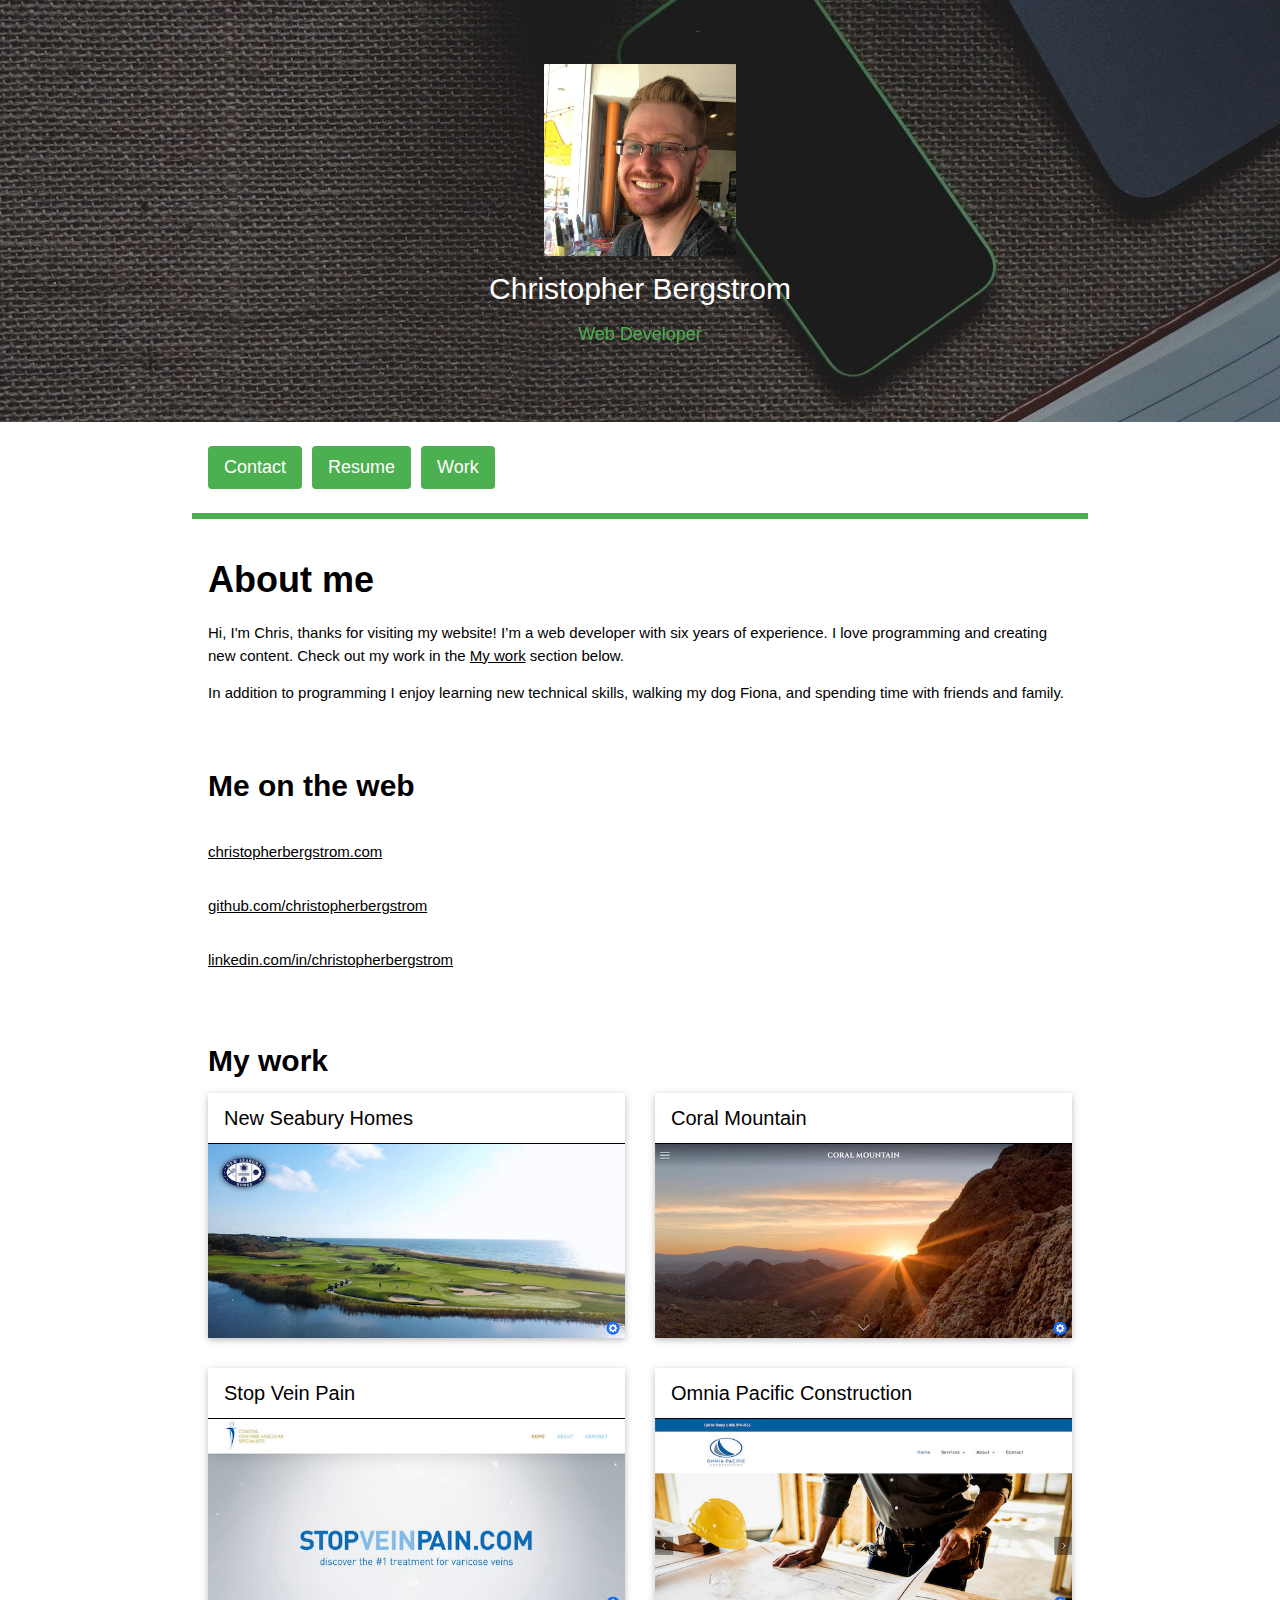
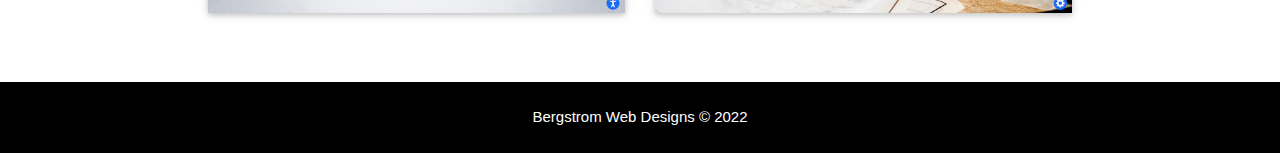
<file: index.html>
<!doctype html>
<html lang="en">

<head>
  <!-- Google tag (gtag.js) -->
  <script async src="https://www.googletagmanager.com/gtag/js?id=G-S7VCXJXE9Y"></script>
  <script>
    window.dataLayer = window.dataLayer || [];
    function gtag() { dataLayer.push(arguments); }
    gtag('js', new Date());

    gtag('config', 'G-S7VCXJXE9Y');
  </script>
  <!-- Required meta tags -->
  <meta charset="utf-8">
  <meta name="viewport" content="width=device-width, initial-scale=1.0, shrink-to-fit=no">
  <meta name="title" content="Christopher Bergstrom">
  <meta name="description" content="Hi I'm Chris, I'm a web developer with six years of experience. Click the link and see my work.">
  <meta name="author" content="Christopher Bergstrom">
  <link rel="stylesheet" type="text/css" href="css/w3.css" />
  <link rel="stylesheet" type="text/css" href="css/index.css" />
  <!-- <link rel="stylesheet" type="text/css" href="libraries/font-awesome-4.6.3/css/font-awesome.min.css"/> -->
  <link rel="icon" href="images/favicon.ico" type="image/ico" sizes="16x16" />
  <title>Christopher Bergstrom</title>
  <script src="libraries/jquery-3.2.1.min.js" type="text/javascript" language="javascript"></script>
  <!-- <script src="js/index.js"></script> -->
  <script src="js/scroll.js"></script>
  <!-- <script src="js/resize.js"></script> -->
  <!-- <script src="js/hover.js"></script> -->
  <!-- <script src="js/validate.js"></script> -->
  <!-- <script src="js/dropdown.js"></script> -->
  <script src="js/font.js"></script>
</head>

<body>
  <div class="wrapper">
    <!-- header -->
    <header class="w3-center w3-mobile w3-black w3-padding-64">
      <div class="imgOfMe"></div>
      <div class="container title">
        <p class="w3-mobile">Christopher Bergstrom</p>
        <p class="w3-mobile w3-text-green">Web Developer</p>
      </div>
    </header>
    <main>

      <!-- contact me -->
      <section class="cb-menu w3-container w3-mobile w3-padding-24 nameContact width w3-bottombar w3-border-green">
        <!-- <div class="w3-mobile">Chris is available for hire</div> -->
        <a class="w3-mobile w3-button w3-round w3-green topBtns" href="mailto:chrisrbergstrom@gmail.com" title="Email me"><i class="fas fa-envelope"></i></i> Contact</a>
        <a class="w3-mobile w3-button w3-round w3-green topBtns" href="pdf/Resume-8-2-22.pdf" target="_blank" title="Open my resume"><i class="fas fa-file-pdf"></i> Resume</a>
        <a id="myWorkLinkNav" class="w3-mobile w3-button w3-round w3-green topBtns" href="#myWork" title="My Work"><i class="fas fa-code"></i></i> Work</a>
      </section>
      <!-- about me -->
      <section class="cb-about w3-container width w3-padding-24 w3-mobile">
        <h1 class="titles">About me</h1>
        <p>
          Hi, I'm Chris, thanks for visiting my website! I’m a web developer with six years of experience. I love programming and creating new content. Check out my work in the <a href="#myWork" id="myWorkLink" title="My Work">My work</a> section below.
        </p>
        <p>
          In addition to programming I enjoy learning new technical skills, walking my dog Fiona, and spending time with friends and family.
        </p>
      </section>
      <!-- web links -->
      <section class="w3-container width w3-padding-24 w3-mobile">
        <h2 class="titles">Me on the web</h2>
        <div><i class="fas fa-globe-americas w3-xxlarge"></i> <a target="_blank" href="http://christopherbergstrom.com" title="My personal website">christopherbergstrom.com</a></div>
        <div><i class="fab fa-github w3-xxlarge"></i> <a target="_blank" href="https://github.com/christopherbergstrom" title="My github page">github.com/christopherbergstrom</a></div>
        <div><i class="fab fa-linkedin w3-xxlarge"></i> <a target="_blank" href="https://www.linkedin.com/in/christopherbergstrom/" title="My linkedin page">linkedin.com/in/christopherbergstrom</a></div>
      </section>
      <!-- work examples -->
      <section class="w3-container width w3-padding-24 w3-mobile">
        <h2 id="myWork" class="titles">My work</h2>
        <div class="cb-grid">
          <div class="w3-card">
            <div class="cb-card-title w3-container">
              <h4>New Seabury Homes</h4>
            </div>
            <a href="https://www.newseaburyhomescapecod.com" target="_blank" rel="noreferrer">
              <img src="./images/newseaburyhomescapecod.jpg" title="New Seabury Homes" alt="New Seabury Homes">
            </a>
          </div>
          <div class="w3-card">
            <div class="cb-card-title w3-container">
              <h4>Coral Mountain</h4>
            </div>
            <a href="https://www.coralmountainhome.com" target="_blank" rel="noreferrer">
              <img src="./images/coralmountain.jpg" title="Coral Mountain" alt="Coral Mountain">
            </a>
          </div>
          <div class="w3-card">
            <div class="cb-card-title w3-container">
              <h4>Stop Vein Pain</h4>
            </div>
            <a href="https://www.stopveinpain.com" target="_blank" rel="noreferrer">
              <img src="./images/stopveinpain.jpg" title="Stop Vein Pain" alt="Stop Vein Pain">
            </a>
          </div>
          <div class="w3-card">
            <div class="cb-card-title w3-container">
              <h4>Omnia Pacific Construction</h4>
            </div>
            <a href="https://www.omniapacific.com" target="_blank" rel="noreferrer">
              <img src="./images/omniapacific.jpg" title="Omnia Pacific Construction" alt="Omnia Pacific Construction">
            </a>
          </div>
        </div>
      </section>
    </main>
    <!-- footer -->
    <footer class="w3-padding-24 w3-mobile w3-center w3-black"><a href="https://bergstromwebdesigns.com"></a>Bergstrom Web Designs &copy; 2022</footer>
  </div>
</body>

</html>
</file>
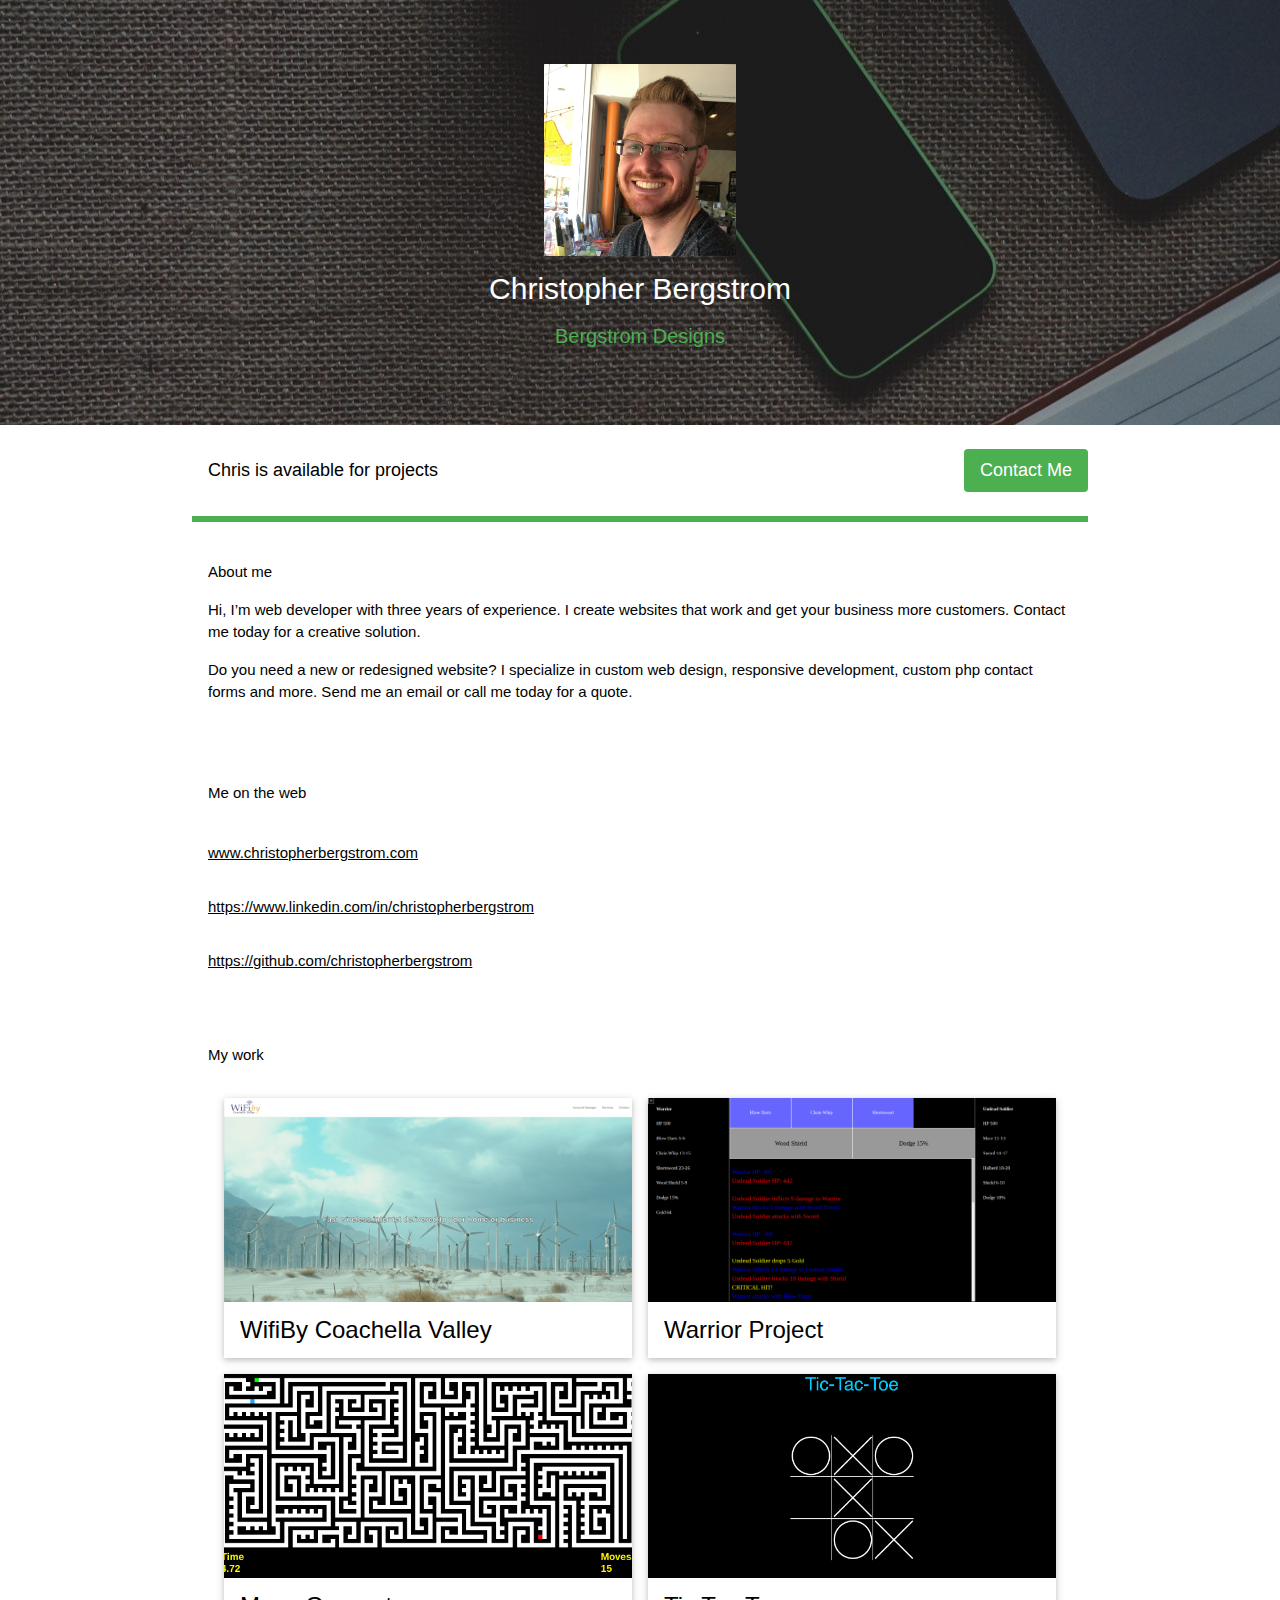
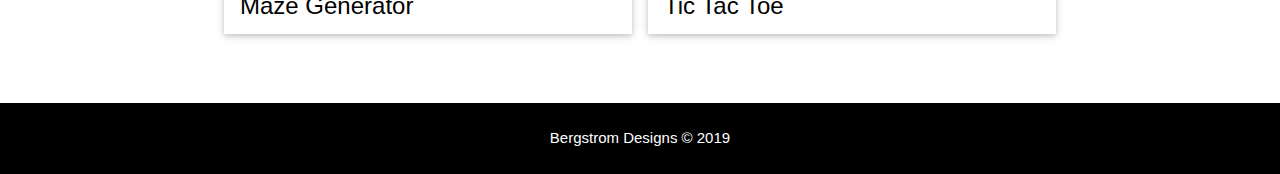
<file: index copy.html>
<!doctype html>
<html lang="en">
  <head>
    <!-- Required meta tags -->
    <meta charset="utf-8">
    <meta name="viewport" content="width=device-width, initial-scale=1.0, shrink-to-fit=no">
    <link rel="stylesheet" type="text/css" href="css/w3.css"/>
    <link rel="stylesheet" type="text/css" href="css/index.css"/>
    <link rel="icon" href="images/favicon.ico" type="image/ico" sizes="16x16"/>
    <title>Christopher Bergstrom</title>
    <script src="libraries/jquery-3.2.1.min.js" type="text/javascript" language="javascript"></script>
    <!-- <script src="js/index.js"></script> -->
    <!-- <script src="js/scroll.js"></script> -->
    <!-- <script src="js/resize.js"></script> -->
    <!-- <script src="js/hover.js"></script> -->
    <script src="js/font.js"></script>
  </head>
  <body>
    <!-- header -->
    <header class="w3-container w3-center w3-mobile w3-black w3-padding-64">
      <div class="imgOfMe"></div>
      <div class="container title">
        <h2 class="w3-mobile">Christopher Bergstrom</h2>
        <h4 class="w3-mobile w3-text-green">Bergstrom Designs</h4>
      </div>
    </header>
    <!-- contact me -->
    <section class="w3-bar w3-mobile w3-padding-24 nameContact width w3-bottombar w3-border-green">
      <div class="w3-bar-item w3-mobile">Chris is available for projects</div>
      <div class="w3-bar-item w3-right w3-mobile w3-button w3-round w3-green" onclick="document.getElementById('modal').style.display='block'">Contact Me</div>
    </section>
    <!-- about me -->
    <section class="width w3-container w3-padding-24 w3-mobile">
      <p class="titleBig">About me</p>
      <p>
        Hi, I’m web developer with three years of experience. I create websites that work and get your business more customers. Contact me today for a creative solution.
      </p>
      <p>
        Do you need a new or redesigned website? I specialize in custom web design, responsive development, custom php contact forms and more. Send me an email or call me today for a quote. 
      </p>
    </section>
    <!-- web links -->
    <section class="width w3-container w3-padding-24 w3-mobile">
      <p class="titleMedium">Me on the web</p>
      <div><i class="fas fa-globe-americas w3-xxlarge"></i> <a target="_blank" href="www.christopherbergstrom.com">www.christopherbergstrom.com</a></div>
      <div><i class="fab fa-linkedin w3-xxlarge"></i> <a target="_blank" href="https://www.linkedin.com/in/christopherbergstrom/">https://www.linkedin.com/in/christopherbergstrom</a></div>
      <div><i class="fab fa-github w3-xxlarge"></i> <a target="_blank" href="https://github.com/christopherbergstrom">https://github.com/christopherbergstrom</a></div>
    </section>
    <!-- work examples -->
    <section class="width w3-container w3-padding-24 w3-mobile">
      <p class="titleBig">My work</p>
      <div class="w3-row-padding">
        <div class="w3-half w3-margin-top">
          <div class="w3-card">
            <a href="http://wifibycv.com/" target="_blank" class="">
              <div class="wifiBy work"></div>
            </a>
            <div class="w3-container">
              <h3>WifiBy Coachella Valley</h3>
            </div>
          </div>
        </div> 
        <div class="w3-half w3-margin-top">
          <div class="w3-card">
            <a href="warrior/warrior.html" target="_blank" class="">
              <div class="warrior work"></div>
            </a>
            <div class="w3-container">
              <h3>Warrior Project</h3>
            </div>
          </div>
        </div> 
      </div>
      <div class="w3-row-padding">
        <div class="w3-half w3-margin-top">
          <div class="w3-card">
            <a href="maze/maze.html" target="_blank" class="">
              <div class="maze work"></div>
            </a>
            <div class="w3-container">
              <h3>Maze Generator</h3>
            </div>
          </div>
        </div> 
        <div class="w3-half w3-margin-top">
          <div class="w3-card">
            <a href="tic-tac-toe/tic-tac-toe.html" target="_blank" class="">
              <div class="tic-tac-toe work"></div>
            </a>
            <div class="w3-container">
              <h3>Tic Tac Toe</h3>
            </div>
          </div>
        </div> 
      </div>
    </section>
    <!-- footer -->
    <footer class="w3-container w3-padding-24 w3-mobile w3-center w3-black">Bergstrom Designs &copy; 2019</footer>
    <div id="modal" class="w3-modal">
      <div class="w3-modal-content w3-animate-right w3-card-4">
        <span class="w3-button w3-display-topright" onclick="document.getElementById('modal').style.display='none'"><i class="fas fa-times w3-xxlarge"></i></span>
        <div class="w3-container">
          <p><i class="fas fa-envelope w3-xxlarge"></i> <a class="menuItem" href="mailto:christopherrbergstrom@gmail.com">christopherrbergstrom@gmail.com</a></p>
          <p><i class="fas fa-phone w3-xxlarge"></i> <a class="menuItem" href="tel:+17206464880">(720) 646-4880</a></p>
        </div>
      </div>
    </div>
  </body>
</html>
</file>
<file: css/index.css>
* {
  font-family: Helvetica, sans-serif;
}

header,
section,
footer,
aside,
nav,
main,
article,
figure {
  display: block;
}

.wrapper {
  overflow-x: hidden;
}

.imgOfMe {
  width: 15vw;
  height: 15vw;
  background-image: url("../images/me2.jpg");
  background-position: center;
  background-repeat: no-repeat;
  background-size: cover;
  margin: auto;
}

.width {
  width: 70vw;
  margin: auto;
}

header {
  background-image: url("../images/test2.jpg");
  background-position: center;
  background-repeat: no-repeat;
  background-size: cover;
}

header p:first-child {
  font-size: 2em;
  margin: 10px 0px;
}

header p:nth-child(2) {
  font-size: 1.2em;
  margin: 10px 0px;
}

main {
  max-width: 1600px;
  margin: auto;
}

.nameContact {
  margin: auto;
  font-size: 1.2em;
}

.cb-menu {
  display: flex;
}

.topBtns {
  /* margin-top: 10px;
    margin-left: 10px; */
  margin-right: 10px;
}

.dropdownList {
  display: none;
  position: absolute;
  background-color: #f1f1f1;
  box-shadow: 0px 8px 16px 0px rgba(0, 0, 0, 0.2);
  z-index: 1;
}

.dropdownList a {
  float: none;
  color: black;
  padding: 12px 16px;
  text-decoration: none;
  display: block;
  text-align: right;
}

.topBtns:hover .dropdownList {
  display: block;
}

.dropdownList a:hover {
  background-color: #ddd;
}

.cb-about p {
  margin-bottom: 0;
}

.cb-grid {
  display: grid;
  grid-template-columns: 1fr 1fr;
  grid-auto-rows: auto;
  gap: 2rem;
}

@media screen and (max-width: 960px) {
  .cb-grid {
    grid-template-columns: 1fr;
  }
}

.cb-card-title {
  border-bottom: 1px solid #000;
}

.cb-grid img {
  width: 100%;
}

.titles {
  font-weight: bold;
}

.wifiBy {
  background-image: url("../images/wifiby.png");
}

.brandonMyers {
  background-image: url("../images/brandonMyers.png");
}

.warrior {
  background-image: url("../images/warrior.png");
}

.maze {
  background-image: url("../images/maze.png");
}

.tic-tac-toe {
  background-image: url("../images/tic-tac-toe.png");
}

.work {
  height: calc((35vw - 40px) / 2);
  background-position: center;
  background-repeat: no-repeat;
  background-size: cover;
  background-color: #000000;
}

footer {
  margin-top: 5vh;
}

@media only screen and (max-width: 700px) {
  .imgOfMe {
    width: 35vw;
    height: 35vw;
  }
}

@media only screen and (max-width: 600px) {
  .topBtns {
    /* margin-right: 0; */
  }

  .dropdownList {
    /* width: 75%; */
    /* left: 0; */
    right: 0;
  }

  .work {
    height: calc((100vw - 64px) / 2);
    ;
  }
}

.exitBtn {
  background-color: #F2F2F2;
}

.form {
  padding: 24px;
  background-color: #F2F2F2;
}

.form * {
  display: block;
  padding: 12px;
}

.form span {
  display: inline;
}

.input {
  width: 100%;
}

input[type=submit] {
  margin-top: 12px;
}

.error {
  color: red;
}
</file>
